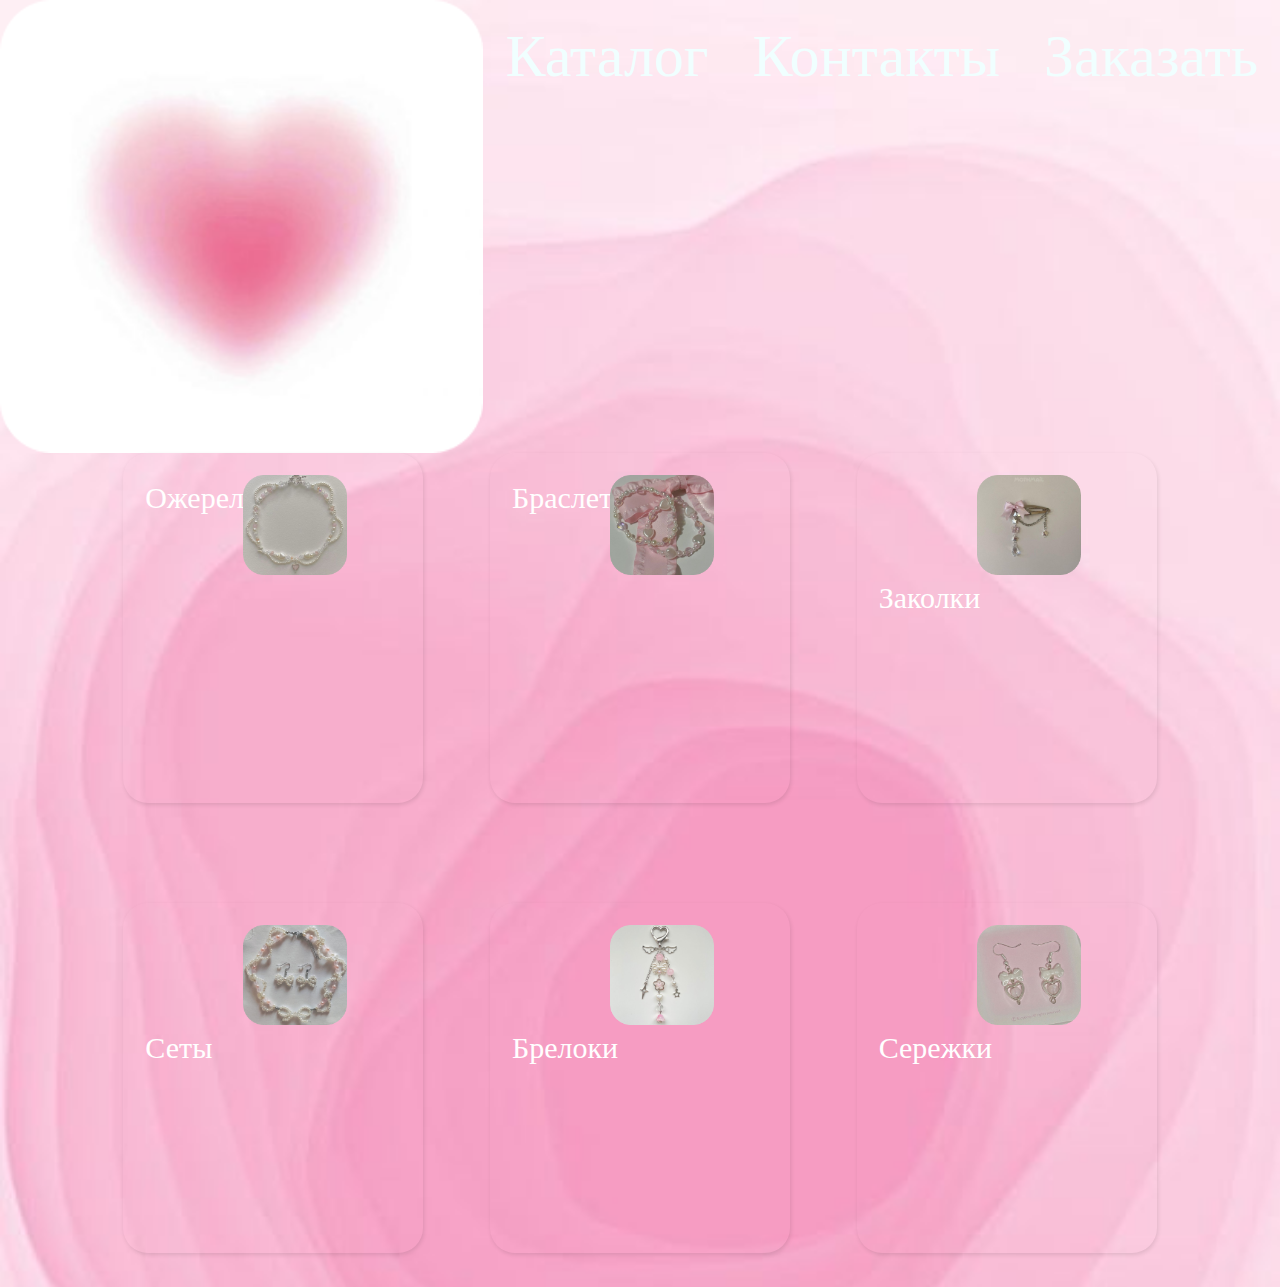
<file: index.html>
<!DOCTYPE html>
<html lang="en">
<head>
    <meta charset="UTF-8">
    <meta name="viewport" content="width=device-width, initial-scale=1.0">
    <meta name="yandex-verification" content="21981838ece1978f" />
    <title>Document</title>
    <link rel="stylesheet" href="style.css">
</head>
<body>
    <header>
        <img src="images\logotipe.png" alt="логотип" class="logotipe" width="500px"> 
        
            <a href="">Каталог</a>
            <a href="">Контакты</a>
            <a href="">Заказать</a>
        
    </header>
    <main>
        <!-- Сетка карточек товаров -->
<div class="cards">
    <!-- Карточка товара -->
    <div class="card">
            <!-- Верхняя часть -->
        <div class="card__top">
            <!-- Изображение-ссылка товара -->
            <a href="#" class="card__image">
            <img
                src="images\ojerely.png"
                alt="ojerely"
            />
            </a>
            <!-- Ссылка-название товара -->
            <a href="#" class="card__title">
            Ожерелья
            </a>
        </div>
    </div>
    <div class="card">
            <!-- Верхняя часть -->
            <div class="card__top">
                <!-- Изображение-ссылка товара -->
                <a href="#" class="card__image">
                <img
                    src="images\braslet.png"
                    alt="braslet"
                />
                <!-- Ссылка-название товара -->
                <a href="#" class="card__title">
                Браслеты
                </a>
            </div>
    </div>
    <div class="card">
            <!-- Верхняя часть -->
            <div class="card__top">
                <!-- Изображение-ссылка товара -->
                <a href="#" class="card__image">
                <img
                    src="images\zakolki.png"
                    alt="zakolki"
                    width="150px"
                />
                </a>
            </div>
            <!-- Нижняя часть -->
            <div class="card__bottom">
                <!-- Ссылка-название товара -->
                <a href="#" class="card__title">
                Заколки
                </a>
            </div>
    </div>
    <div class="card">
            <!-- Верхняя часть -->
            <div class="card__top">
                <!-- Изображение-ссылка товара -->
                <a href="#" class="card__image">
                <img
                    src="images\set.png"
                    alt="set"
                />
            </div>
                     <!-- Ссылка-название товара -->
                     <div class="card__bottom">
                <a href="#" class="card__title">
                Сеты
                </a>
            </div>
        </div>
    <div class="card">
                <!-- Верхняя часть -->
            <div class="card__top">
                <!-- Изображение-ссылка товара -->
                <a href="#" class="card__image">
                <img
                    src="images\brelok.png"
                    alt="ojerely"
                />
                </a>
            </div>
                <!-- Ссылка-название товара -->
                <div class="card__bottom">
                <a href="#" class="card__title">
                Брелоки
                </a>
            </div>
    </div>
    <div class="card">
            <!-- Верхняя часть -->
        <div class="card__top">
            <!-- Изображение-ссылка товара -->
            <a href="#" class="card__image">
            <img
                src="images\sergki.png"
                alt="ojerely"
            />
            </a>
        </div>
            <!-- Ссылка-название товара -->
            <div class="card__bottom">
            <a href="#" class="card__title">
            Сережки
            </a>
        </div>
    </div>
  </div>          
    </main>
    <footer></footer>
</body>
</html>
</file>
<file: style.css>
*{
    margin:0;
}
body{
    background-image: url("images/background.jpg"); 
    background-repeat: no-repeat;
    background-size: cover;
}
header{
    color: azure;
    font-size: 60px;
    display: flex;
    justify-content: space-between;
}
a{
    text-decoration: none;
    color: azure;
    padding: 12px;
    margin: 10px;
}
ul{
    list-style-type: none;

}


.card {
    width: 300px;
    min-height: 350px;
    box-shadow: 1px 2px 4px rgba(0, 0, 0, 0.1);
    display: flex;
    flex-direction: column; /* Размещаем элементы в колонку */
    border-radius: 25px;
    position: relative;
    margin-left: 50px;
    margin-right: 50px;
  }


  .card__top {
    flex: 0 0 100px; /* Задаем высоту 220px, запрещаем расширение и сужение по высоте */
    position: relative;
  }
  
  /* Контейнер для картинки */
  .card__image {
    display: block;
    position: absolute;
    top: 0;
    left: 0;
    width: 100%;
    height: 100%;
  }
  
  .card__image > img {
    width: 100%;
    height: 100%;
    object-fit: contain; /* Встраиваем картинку в контейнер card__image */
    transition: 0.2s;
  }
  


  .card__title {
    display: block;
    margin-bottom: 10px;
    font-weight: 400;
    font-size: 30px;
    line-height: 150%;
    color: #ffffff;
  }
  
  .card__title:hover {
    color: #ff6633;
  }
  
  .card__add:hover {
    border: 1px solid #ff6633;
    background-color: #ff6633;
    color: #fff;
  }

  .cards {
    display: grid;
    /* Автоматически заполняем на всю ширину grid-контейнера */
    grid-template-columns: repeat(auto-fill, 225px);
    width: 100%;
    max-width: 1000px; /* Ширина grid-контейнера */
    justify-content: space-around;
    justify-items: center; /* Размещаем карточку по центру */
    column-gap: 100px; /* Отступ между колонками */
    row-gap: 100px; /* Отступ между рядами */
    margin: 0 auto;
  }
</file>
